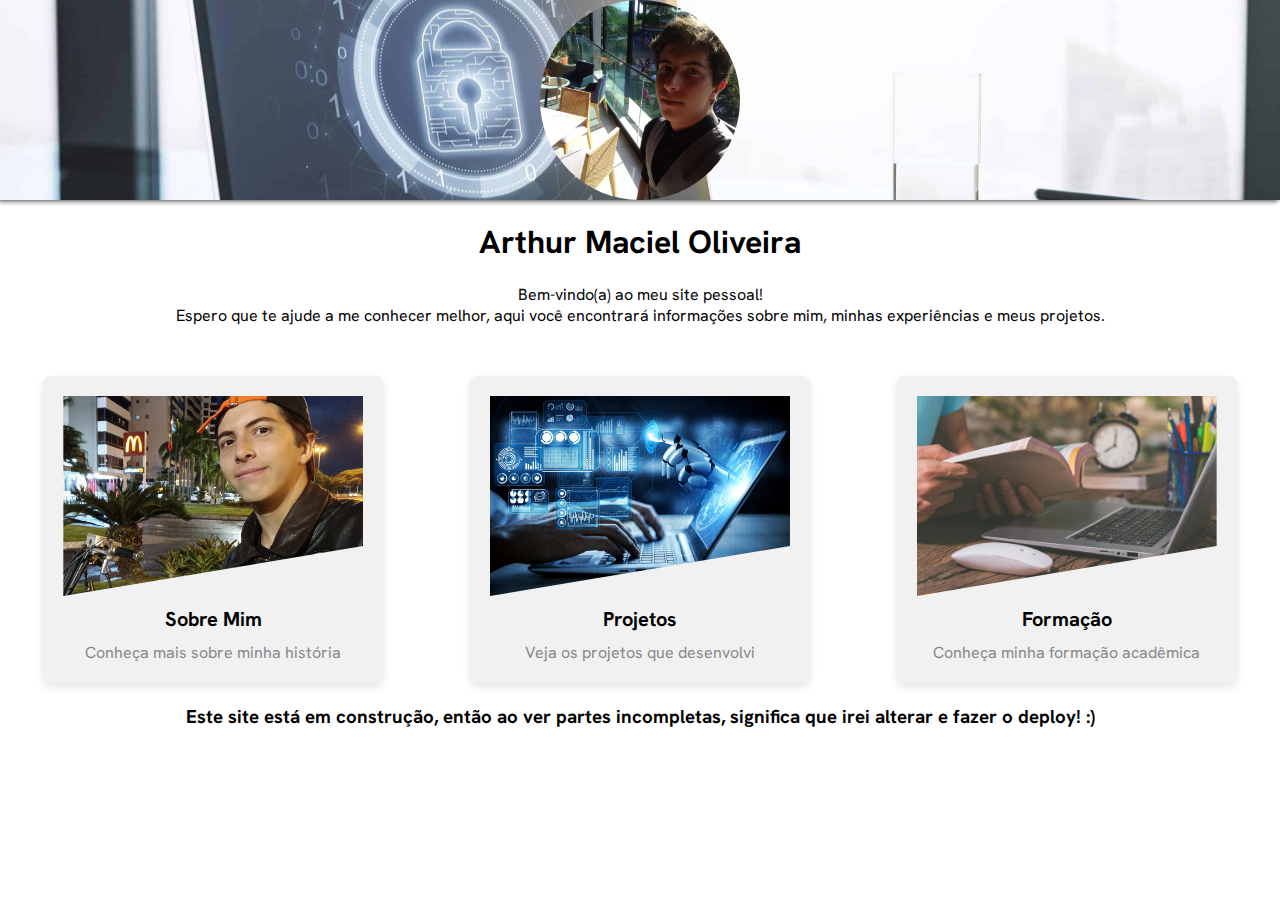
<file: index.html>
<!DOCTYPE html>
<html lang="en">
<head>
    <meta charset="UTF-8">
    <meta http-equiv="X-UA-Compatible" content="IE=edge">
    <meta name="viewport" content="width=device-width, initial-scale=1.0">
    <link rel="stylesheet" href="style.css">
    <link rel="preconnect" href="https://fonts.googleapis.com">
<link rel="preconnect" href="https://fonts.gstatic.com" crossorigin>
<link href="https://fonts.googleapis.com/css2?family=Hanken+Grotesk:wght@300&display=swap" rel="stylesheet">
<link href="https://fonts.googleapis.com/css2?family=Poppins:wght@300&display=swap" rel="stylesheet">
    <title>Arthur Maciel Oliveira</title>
</head>
<body>
    <header>
        <div class="background"> 
        
        <span class="foto-perfil">
            <img src="/img/imagem-perfikl.jpg" alt="foto-perfil"> 
        </span>
    </div>
    </header>
    <br>
    <h1>Arthur Maciel Oliveira</h1> 
    <br>
    <p>Bem-vindo(a) ao meu site pessoal!<br>
        Espero que te ajude a me conhecer melhor, aqui você encontrará informações sobre mim, minhas experiências e meus projetos.</p>

        <ul class="card-list">
            <li class="card">
              <a href="sobre.html">
                <div class="card-image">
                  <img src="/img/imagem-sobre.jpg" alt="Imagem Sobre Mim">
                </div>
                <div class="card-content">
                  <h3 class="card-title">Sobre Mim</h3>
                  <p class="card-subtitle">Conheça mais sobre minha história</p>
                </div>
              </a>
            </li>
            <li class="card">
              <a href="projetos.html">
                <div class="card-image">
                  <img src="/img/projetos.jpeg" alt="Imagem Projetos">
                </div>
                <div class="card-content">
                  <h3 class="card-title">Projetos</h3>
                  <p class="card-subtitle">Veja os projetos que desenvolvi</p>
                </div>
              </a>
            </li>
            <li class="card">
              <a href="formacao.html">
                <div class="card-image">
                  <img src="/img/formacao.jpg" alt="Imagem Formação">
                </div>
                <div class="card-content">
                  <h3 class="card-title">Formação</h3>
                  <p class="card-subtitle">Conheça minha formação acadêmica</p>
                </div>
              </a>
            </li>
          </ul>
          <br>
        
          <footer>
            <h3>Este site está em construção, então ao ver partes incompletas, significa que irei alterar e fazer o deploy! :)</h3>
          </footer>
          <br>
</body>
</html>
</file>
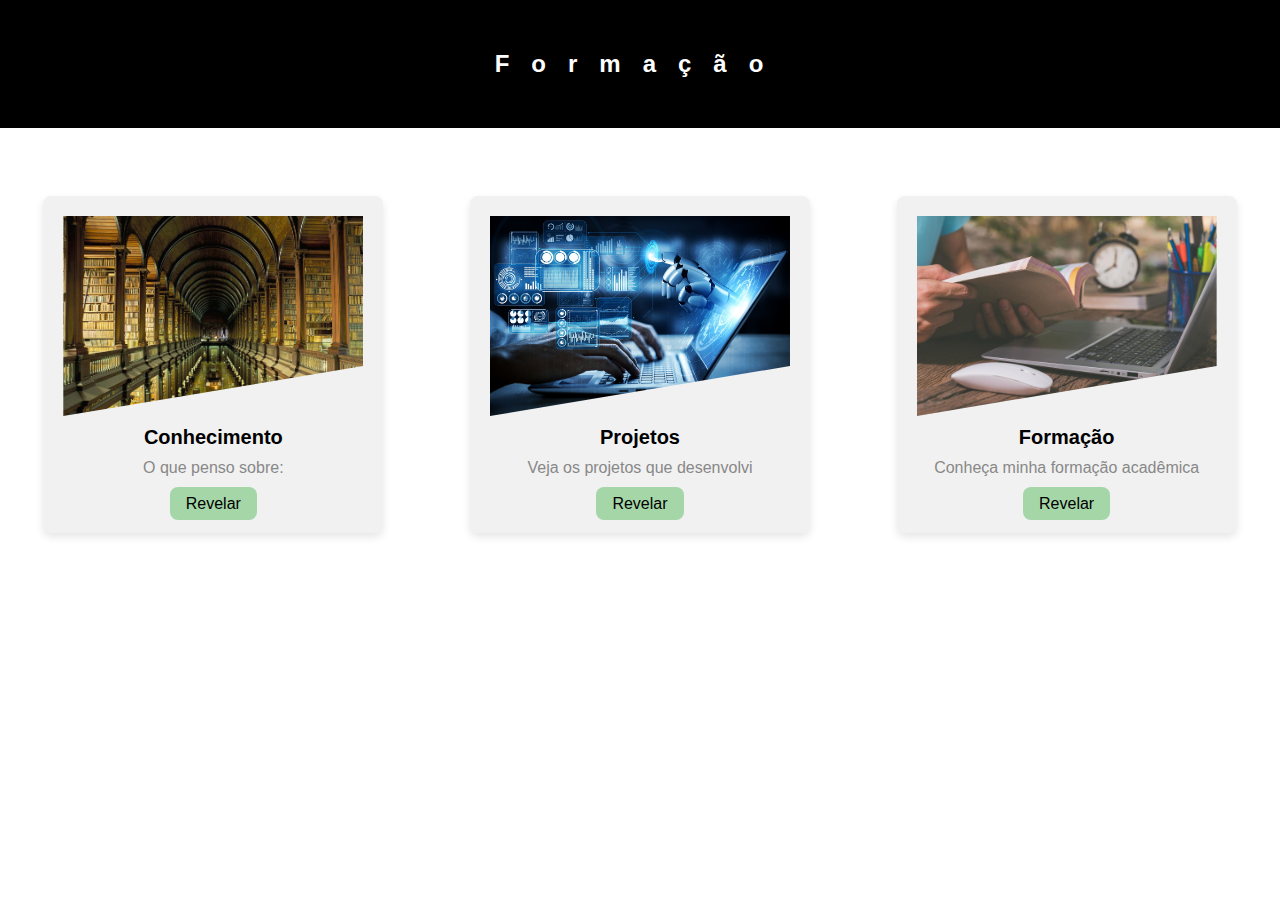
<file: formacao.html>
<!DOCTYPE html>
<html lang="en">
<head>
    <meta charset="UTF-8">
    <meta name="viewport" content="width=initial-scale=1.0">
    <link rel="stylesheet" href="style.css">
    <script src="card.js"></script>
    <title>Formação</title>
</head>
<body>
    <h2>Formação</h2>
    <br>
    <ul class="card-list">
        <li class="card">
            <div class="card-image">
              <img src="/img/biblioteca.jpg" alt="Imagem Sobre Mim">
            </div>
            <div class="card-content">
              <h3 class="card-title">Conhecimento</h3>
              <p class="card-subtitle">O que penso sobre:</p>
              <br>
              <label for="toggle1">Revelar</label>
              <input type="checkbox" id="toggle1" class="visually-hidden">
              <div class="control-me" data-content="Acredito que o conhecimento seja o caminho para a evolução pessoal, então descobri desde muito novo o gosto da leitura e a satisfação da resposta para minhas perguntas, por isso busco me aprofundar em assuntos que eu me interesso."></div>
            </div>
        </li>
        <li class="card">
            <div class="card-image">
              <img src="/img/projetos.jpeg" alt="Imagem Projetos">
            </div>
            <div class="card-content">
              <h3 class="card-title">Projetos</h3>
              <p class="card-subtitle">Veja os projetos que desenvolvi</p>
              <br>
              <label for="toggle2">Revelar</label>
              <input type="checkbox" id="toggle2" class="visually-hidden">
              <div class="control-me" data-content="Acredito que o conhecimento seja o caminho para a evolução pessoal, então descobri desde muito novo o gosto da leitura e a satisfação da resposta para minhas perguntas, por isso busco me aprofundar em assuntos que eu me interesso."></div>
            </div>
        </li>
        <li class="card">
            <div class="card-image">
              <img src="/img/formacao.jpg" alt="Imagem Formação">
            </div>
            <div class="card-content">
              <h3 class="card-title">Formação</h3>
              <p class="card-subtitle">Conheça minha formação acadêmica</p>
              <br>
              <label for="toggle3">Revelar</label>
              <input type="checkbox" id="toggle3" class="visually-hidden">
              <div class="control-me" data-content="Acredito que o conhecimento seja o caminho para a evolução pessoal, então descobri desde muito novo o gosto da leitura e a satisfação da resposta para minhas perguntas, por isso busco me aprofundar em assuntos que eu me interesso."></div>
            </div>
        </li>
    </ul>
</body>
</html>
</file>
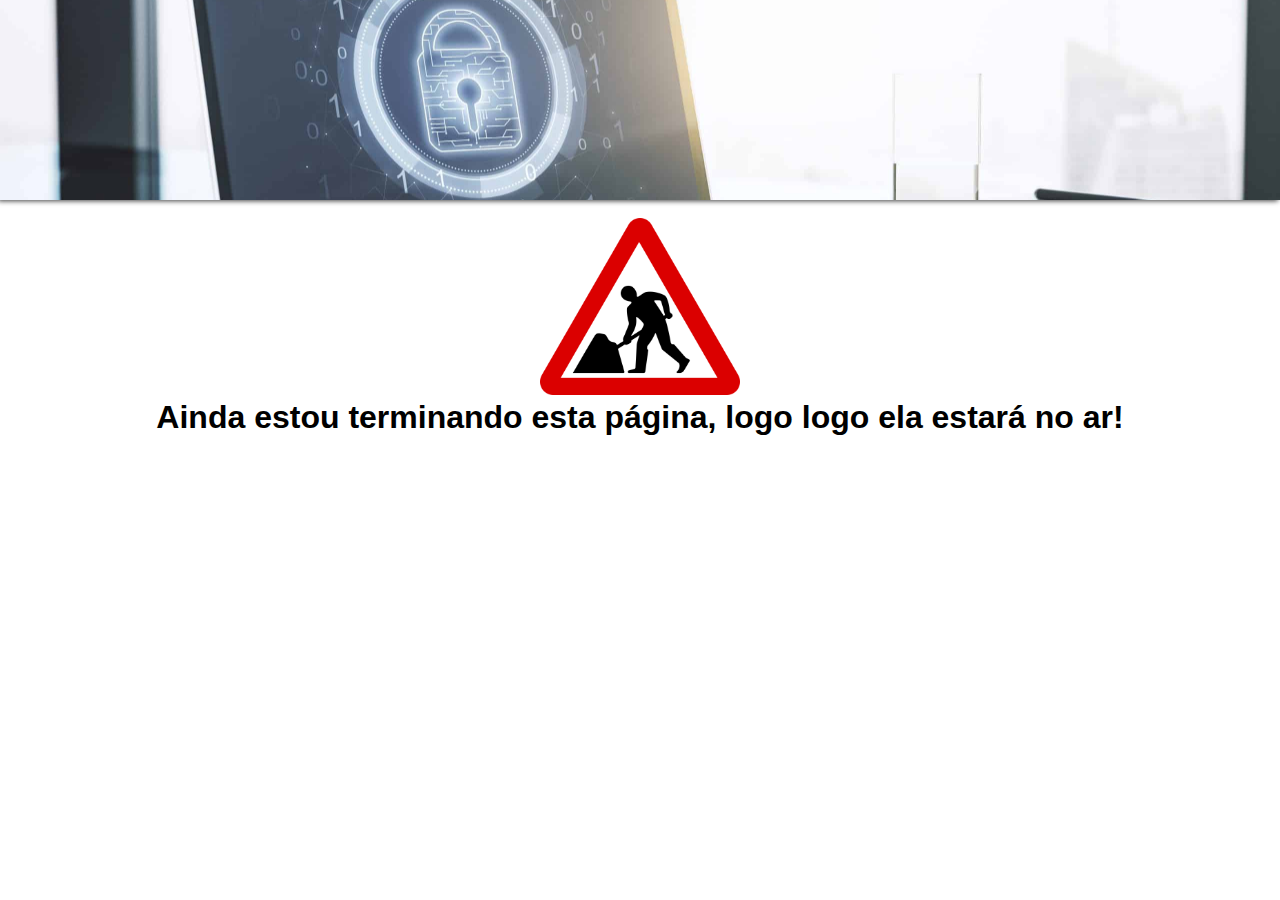
<file: projetos.html>
<!DOCTYPE html>
<html lang="en">
<head>
    <meta charset="UTF-8">
    <meta name="viewport" content="width=device-width, initial-scale=1.0">
    <link rel="stylesheet" href="style.css">
    <title>Document</title>
</head>
<body>
    <header>
        <div class="background">
    </div>
    </header>
    <br>
    <img src="img/trabalhando.png" width="200px"> <br> <h1>Ainda estou terminando esta página, logo logo ela estará no ar!</h1>
</body>
</html>
</file>
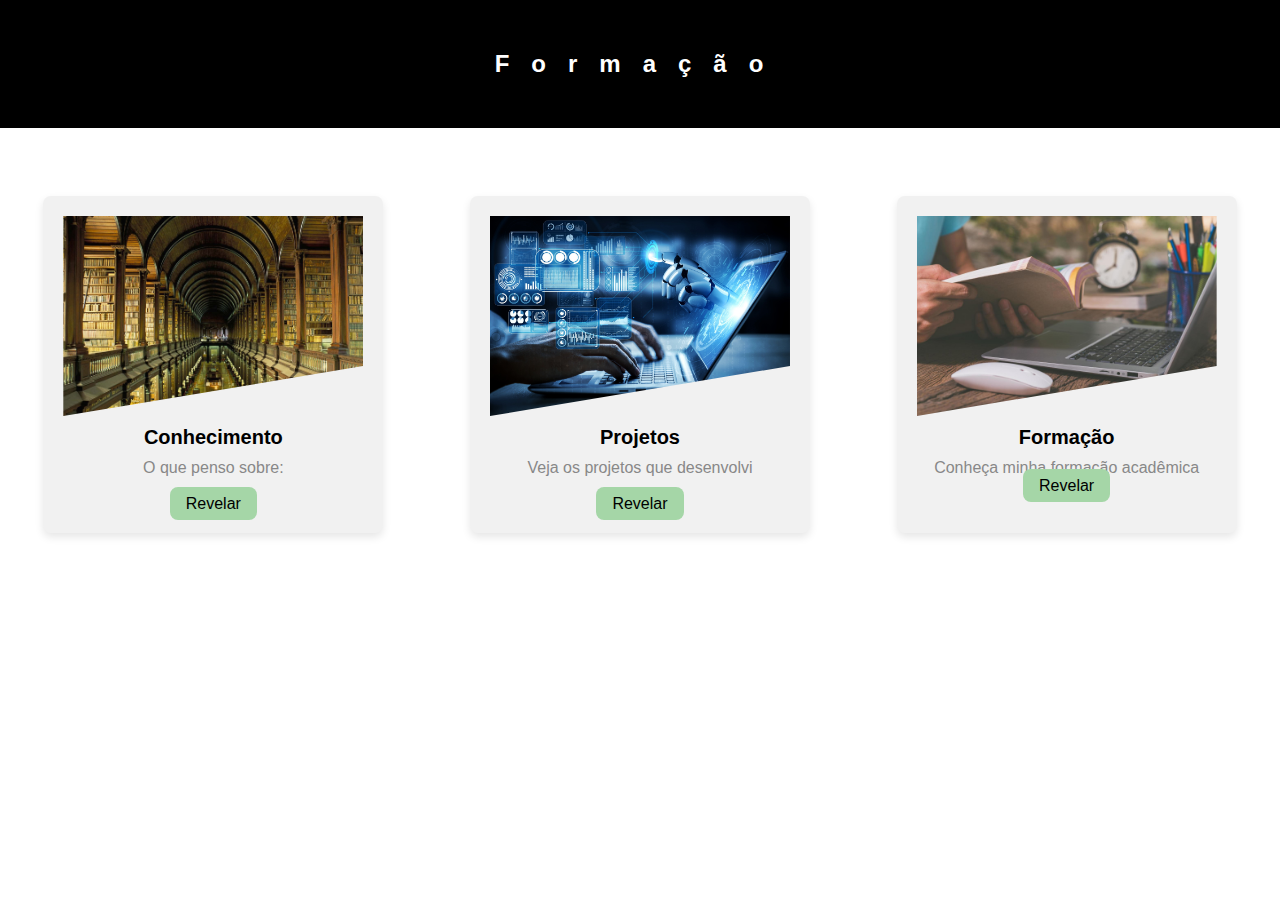
<file: pages/formacao.html>
<!DOCTYPE html>
<html lang="en">
<head>
    <meta charset="UTF-8">
    <meta name="viewport" content="width=initial-scale=1.0">
    <link rel="stylesheet" href="style.css">
    <script src="card.js"></script>
    <title>Formação</title>
</head>
<body>
    <h2>Formação</h2>
    <br>
    <ul class="card-list">
        <li class="card">
            <div class="card-image">
              <img src="/img/biblioteca.jpg" alt="Imagem Sobre Mim">
            </div>
            <div class="card-content">
              <h3 class="card-title">Conhecimento</h3>
              <p class="card-subtitle">O que penso sobre:</p>
              <br>
              <label for="toggle1">Revelar</label>
              <input type="checkbox" id="toggle1" class="visually-hidden">
              <div class="control-me" data-content="Acredito que o conhecimento seja o caminho para a evolução pessoal, então descobri desde muito novo o gosto da leitura e a satisfação da resposta para minhas perguntas, por isso busco me aprofundar em assuntos que eu me interesso."></div>
            </div>
        </li>
        <li class="card">
            <div class="card-image">
              <img src="/img/projetos.jpeg" alt="Imagem Projetos">
            </div>
            <div class="card-content">
              <h3 class="card-title">Projetos</h3>
              <p class="card-subtitle">Veja os projetos que desenvolvi</p>
              <br>
              <label for="toggle2">Revelar</label>
              <input type="checkbox" id="toggle2" class="visually-hidden">
              <div class="control-me" data-content="Acredito que o conhecimento seja o caminho para a evolução pessoal, então descobri desde muito novo o gosto da leitura e a satisfação da resposta para minhas perguntas, por isso busco me aprofundar em assuntos que eu me interesso."></div>
            </div>
        </li>
        <li class="card">
            <div class="card-image">
              <img src="/img/formacao.jpg" alt="Imagem Formação">
            </div>
            <div class="card-content">
              <h3 class="card-title">Formação</h3>
              <p class="card-subtitle">Conheça minha formação acadêmica</p>
              <label for="toggle3">Revelar</label>
              <input type="checkbox" id="toggle3" class="visually-hidden">
              <div class="control-me" data-content="Acredito que o conhecimento seja o caminho para a evolução pessoal, então descobri desde muito novo o gosto da leitura e a satisfação da resposta para minhas perguntas, por isso busco me aprofundar em assuntos que eu me interesso."></div>
            </div>
        </li>
    </ul>
</body>
</html>
</file>
<file: style.css>
* {
  padding: 0;
  margin: 0;
  text-align: center;
  font-family: 'Hanken Grotesk', sans-serif;
}

header {
  position: relative;
  height: 200px; /* Altura desejada do header */
}

.background {
  position: absolute;
  top: 0;
  left: 0;
  width: 100%;
  height: 100%;
  background-image: url(/img/bgphoto.jpg); 
  background-size: cover;
  background-position: center;
  background-repeat: no-repeat; 
  box-shadow: 1em rgb(34, 45, );
  box-shadow: -2px 1px 5px 0px rgba(0,0,0,0.75);
}

.foto-perfil {
  position: absolute;
  top: 50%;
  left: 50%;
  transform: translate(-50%, -50%);
  border-radius: 50%;
  overflow: hidden;
  height: 200px; /* Tamanho desejado para a imagem redonda */
  width: 200px; /* Tamanho desejado para a imagem redonda */
}

.foto-perfil img {
  height: 100%;
  width: 100%;
  object-fit: cover;
}

.card-list {
  display: flex;
  justify-content: space-around;
  margin-top: 50px;
  list-style: none;
}

.card {
  width: 300px;
  padding: 20px;
  background-color: #f1f1f1;
  border-radius: 8px;
  box-shadow: 0 4px 8px rgba(0, 0, 0, 0.1);
  transition: box-shadow 0.3s ease-in-out;
}

.card:hover {
  box-shadow: 0 8px 16px rgba(0, 0, 0, 0.2);
}

.card a {
  text-decoration: none;
  color: inherit;
}

.card-image {
  position: relative;
  width: 100%;
  height: 200px;
  overflow: hidden;
}

.card-image img {
  position: absolute;
  top: 0;
  left: 0;
  width: 100%;
  height: 100%;
  object-fit: cover;
  clip-path: polygon(0 0, 100% 0, 100% 75%, 0 100%);
}

.card-content {
  margin-top: 10px;
  text-align: center;
}

.card-title {
  font-size: 20px;
  margin-bottom: 10px;
}

.card-subtitle {
  font-size: 16px;
  color: #888;
}

h2 {
  letter-spacing: 22px;
  color: white;
  background-color: black;
  padding: 50px;
  font-family: 'Poppins', sans-serif;
}

.control-me {
  padding-top: 30px;
  display: none;
}

.control-me::after {
  content: attr(data-content);
  font-size: 21px;
}

#toggle1:checked ~ .control-me {
  display: block;
}

label {
  background: #A5D6A7;
  padding: 0.5rem 1rem;
  border-radius: 0.5rem;
}

.visually-hidden {
  position: absolute;
  left: -100vw;
}

    
}
</file>
<file: pages/style.css>
* {
  padding: 0;
  margin: 0;
  text-align: center;
  font-family: 'Hanken Grotesk', sans-serif;
}

header {
  position: relative;
  height: 200px; /* Altura desejada do header */
}

.background {
  position: absolute;
  top: 0;
  left: 0;
  width: 100%;
  height: 100%;
  background-image: url(/img/bgphoto.jpg); 
  background-size: cover;
  background-position: center;
  background-repeat: no-repeat; 
  box-shadow: 1em rgb(34, 45, );
  box-shadow: -2px 1px 5px 0px rgba(0,0,0,0.75);
}

.foto-perfil {
  position: absolute;
  top: 50%;
  left: 50%;
  transform: translate(-50%, -50%);
  border-radius: 50%;
  overflow: hidden;
  height: 200px; /* Tamanho desejado para a imagem redonda */
  width: 200px; /* Tamanho desejado para a imagem redonda */
}

.foto-perfil img {
  height: 100%;
  width: 100%;
  object-fit: cover;
}

.card-list {
  display: flex;
  justify-content: space-around;
  margin-top: 50px;
  list-style: none;
}

.card {
  width: 300px;
  padding: 20px;
  background-color: #f1f1f1;
  border-radius: 8px;
  box-shadow: 0 4px 8px rgba(0, 0, 0, 0.1);
  transition: box-shadow 0.3s ease-in-out;
}

.card:hover {
  box-shadow: 0 8px 16px rgba(0, 0, 0, 0.2);
}

.card a {
  text-decoration: none;
  color: inherit;
}

.card-image {
  position: relative;
  width: 100%;
  height: 200px;
  overflow: hidden;
}

.card-image img {
  position: absolute;
  top: 0;
  left: 0;
  width: 100%;
  height: 100%;
  object-fit: cover;
  clip-path: polygon(0 0, 100% 0, 100% 75%, 0 100%);
}

.card-content {
  margin-top: 10px;
  text-align: center;
}

.card-title {
  font-size: 20px;
  margin-bottom: 10px;
}

.card-subtitle {
  font-size: 16px;
  color: #888;
}

h2 {
  letter-spacing: 22px;
  color: white;
  background-color: black;
  padding: 50px;
  font-family: 'Poppins', sans-serif;
}

.control-me {
  padding-top: 30px;
  display: none;
}

.control-me::after {
  content: attr(data-content);
  font-size: 21px;
}

#toggle1:checked ~ .control-me {
  display: block;
}

label {
  background: #A5D6A7;
  padding: 0.5rem 1rem;
  border-radius: 0.5rem;
}

.visually-hidden {
  position: absolute;
  left: -100vw;
}

    
}
</file>
